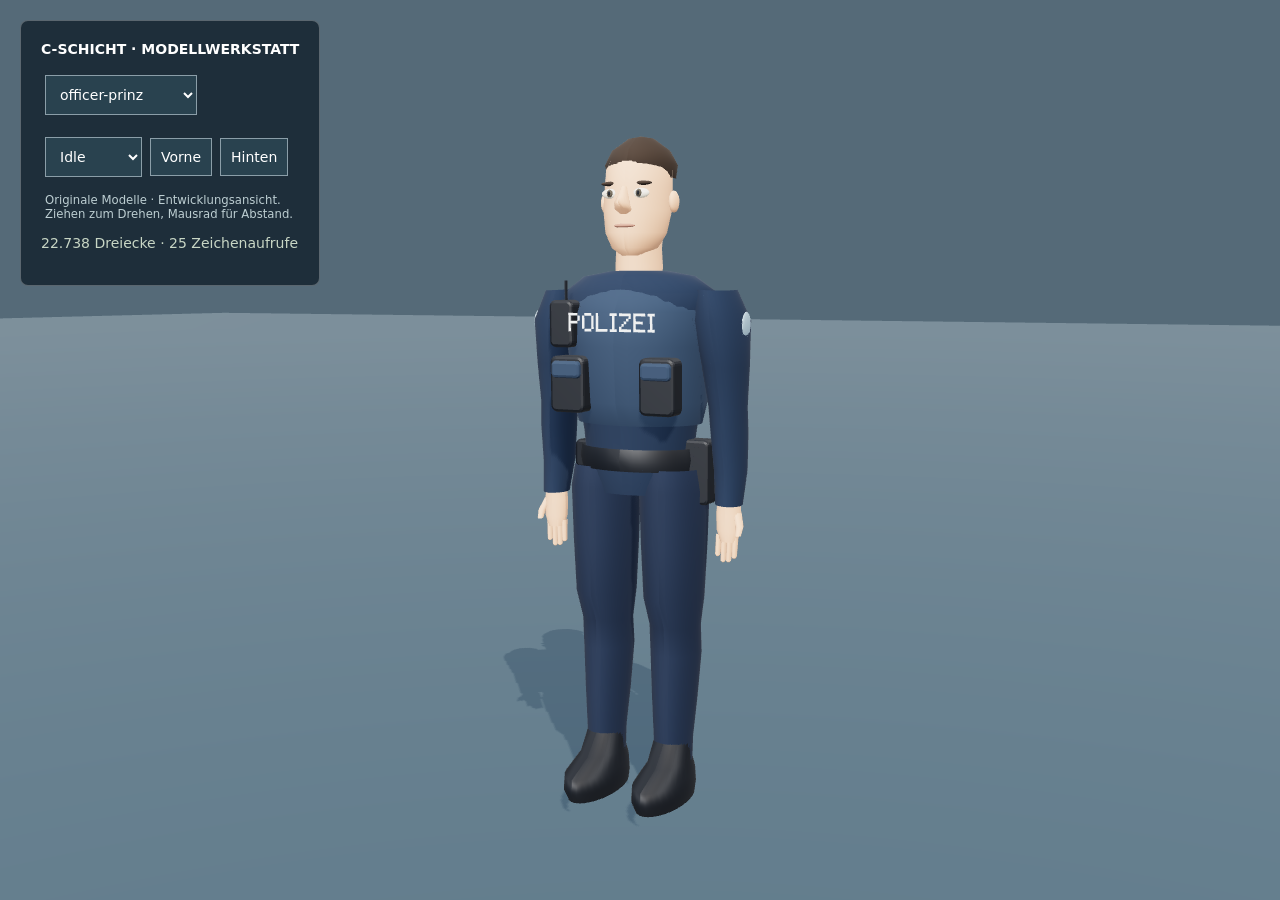
<file: model-review.html>
<!doctype html>
<html lang="de">
<script type="module" crossorigin src="./assets/models-SH6ivObC.js"></script>
<link rel="modulepreload" crossorigin href="./assets/OrbitControls-CpX_jZPZ.js">

  <meta charset="utf-8" /><meta
    name="viewport"
    content="width=device-width,initial-scale=1"
  /><title>C-Schicht · Modellwerkstatt</title
  ><style>body{color:#fff;background:#172631;margin:0;font:14px system-ui}canvas{display:block}aside{background:#172631dd;border:1px solid #fff4;border-radius:8px;padding:20px;position:absolute;top:20px;left:20px}select,button{font:inherit;color:#fff;background:#29424f;border:1px solid #8b9ea8;margin:4px;padding:10px}small{color:#bdced2;max-width:250px;margin:12px 4px;display:block}#stats{color:#c8d6c5}</style
  ><canvas id="view"></canvas>
  <aside>
    <b>C-SCHICHT · MODELLWERKSTATT</b>
    <p><select id="model"></select></p>
    <select id="animation"></select
    ><button id="front">Vorne</button><button id="back">Hinten</button
    ><small
      >Originale Modelle · Entwicklungsansicht. Ziehen zum Drehen, Mausrad für
      Abstand.</small
    >
    <p id="stats"></p>
  </aside>
</html>
</file>
